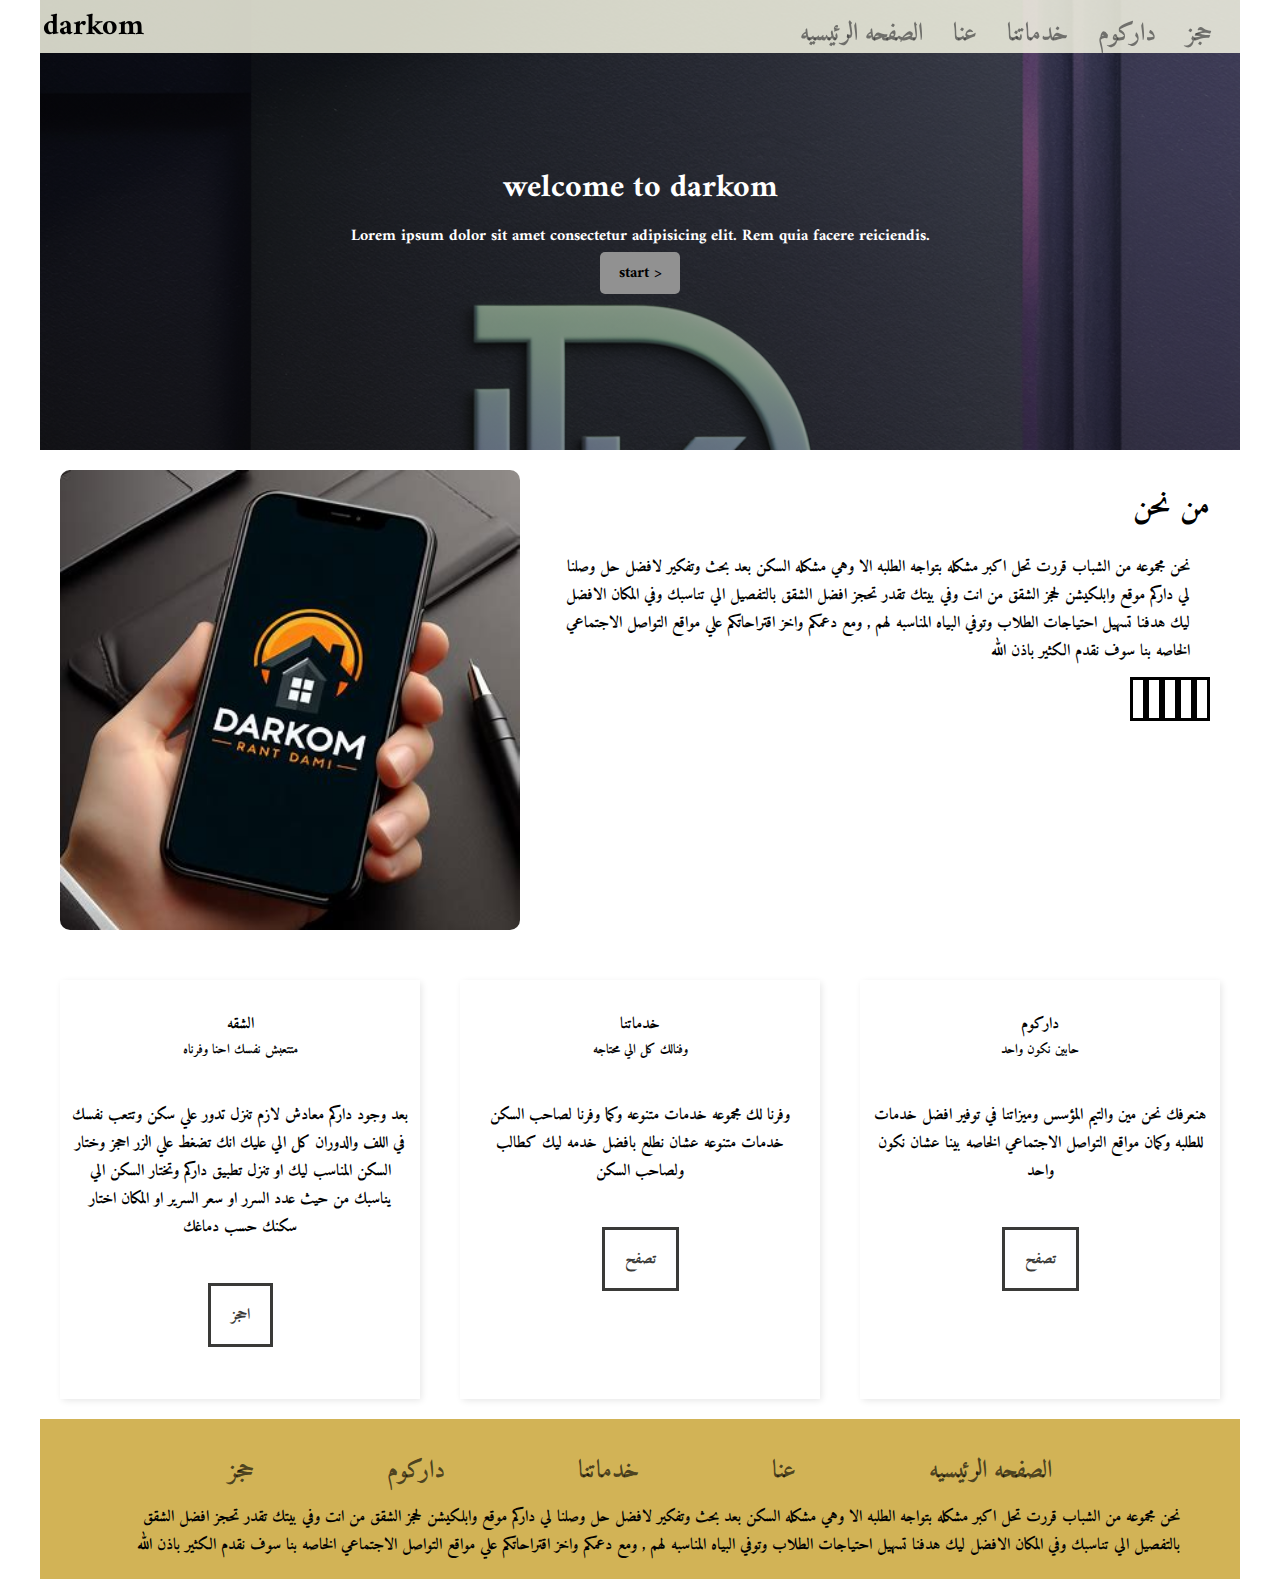
<file: index.html>
<!DOCTYPE html>
<html lang="en">
  <head>
    <meta charset="UTF-8" />
    <meta name="viewport" content="width=device-width, initial-scale=1.0" />
    <title>darkom</title>
    <!-- link css -->
    <link rel="stylesheet" href=".\style\style.css" />
    <link rel="stylesheet" href=".\style\font.css" />
    <!-- link icon -->
    <link
      rel="stylesheet"
      href="https://cdnjs.cloudflare.com/ajax/libs/font-awesome/6.6.0/css/all.min.css"
      integrity="sha512-Kc323vGBEqzTmouAECnVceyQqyqdsSiqLQISBL29aUW4U/M7pSPA/gEUZQqv1cwx4OnYxTxve5UMg5GT6L4JJg=="
      crossorigin="anonymous"
      referrerpolicy="no-referrer"
    />
    <!-- fonts -->
    <link rel="preconnect" href="https://fonts.googleapis.com">
    <link rel="preconnect" href="https://fonts.gstatic.com" crossorigin>
    <link href="https://fonts.googleapis.com/css2?family=Amiri:ital,wght@0,400;0,700;1,400;1,700&display=swap" rel="stylesheet">
  </head>
  <body>
    <div class="contenar">
      <!-- navbar -->
      <div class="navpar">
        <ul class="dar">
          darkom
        </ul>
        <button id="but">
          <span id="non"><i class="fa-solid fa-bars-staggered"></i></span>
          <span id="raw"><i class="fa-solid fa-xmark"></i></span>
        </button>
        <ul id="list">
          <a href="#"><li>الصفحه الرئيسيه</li></a>
          <a href="#apout"><li>عنا</li></a>
          <a href="./html/servisce.html"><li>خدماتنا</li></a>
          <a href="./html/darkom.html"><li>داركوم</li></a>
          <a href="#"><li>حجز</li></a>
        </ul>
      </div>
      <!--\\ navbar \\-->
      <!-- panar -->
      <div class="cont-panar">
        <div class="panar">
          <h1>welcome to darkom</h1>
          <p>
            Lorem ipsum dolor sit amet consectetur adipisicing elit. Rem quia
            facere reiciendis.
          </p>
          <a href="#" id="button">start ></a>
        </div>
      </div>
      <!--// panar //-->
      <!-- ABOUT -->
      <div class="about" id="apout">
        <div class="rite-contant">
          <img src="./image/about.jpeg" alt="" />
        </div>
        <div class="left-contant" >
          <h2>من نحن</h2>
          <p>
            نحن مجموعه من الشباب قررت تحل اكبر مشكله بتواجه الطلبه الا وهي مشكله
            السكن بعد بحث وتفكير لافضل حل وصلنا لي داركم موقع وابلكيشن لحجز
            الشقق من انت وفي بيتك تقدر تحجز افضل الشقق بالتفصيل الي تناسبك وفي
            المكان الافضل ليك هدفنا تسهيل احتياجات الطلاب وتوفي البياه المناسبه
            لهم , ومع دعمكم واخز اقتراحاتكم علي مواقع التواصل الاجتماعي الخاصه
            بنا سوف نقدم الكثير باذن الله
          </p>
          <a href="#"><i class="fa-brands fa-instagram"></i></a>
          <a href="#"><i class="fa-brands fa-facebook"></i></a>
          <a href="#"><i class="fa-brands fa-x-twitter"></i></a>
          <a href="#"><i class="fa-brands fa-linkedin-in"></i></a>
          <a href="#"><i class="fa-brands fa-tiktok"></i></a>
        </div>
      
      </div>
      <!--\\ ABOUT \\-->

      <!-- Services  -->
      <div class="Services">
        <div>
          <div class="PERSONAL">
            <div id="bsck-fff" class="titel">
              <h4>الشقه</h4>
              <h5 id="font-color">متتعبش نفسك احنا وفرناه</h5>
            </div>

            <div id="bsck-fff" class="lest">
              <p>
                بعد وجود داركم معادش لازم تنزل تدور علي سكن وتتعب نفسك في اللف
                والدوران كل الي عليك انك تضغط علي الزر احجز وختار السكن المناسب
                ليك او تنزل تطبيق داركم وتختار السكن الي يناسبك من حيث عدد السرر
                او سعر السرير او المكان اختار سكنك حسب دماغك
              </p>
            </div>
            <div id="bsck-fff" class="link">
              <a href="#"> احجز</a>
            </div>
          </div>
        </div>
        <div>
          <div class="PERSONAL">
            <div id="bsck-fff" class="titel">
              <h4>خدماتنا</h4>
              <h5 id="font-color">وفنالك كل الي محتاجه</h5>
            </div>

            <div id="bsck-fff" class="lest">
              <p>
                وفرنا لك مجموعه خدمات متنوعه وكما وفرنا لصاحب السكن خدمات متنوعه
                عشان نطلع بافضل خدمه ليك كطالب ولصاحب السكن
              </p>
            </div>
            <div id="bsck-fff" class="link">
              <a href="./html/servisce.html">تصفح</a>
            </div>
          </div>
        </div>
        <div>
          <div class="PERSONAL">
            <div id="bsck-fff" class="titel">
              <h4>داركوم</h4>
              <h5 id="font-color">حابين نكون واحد</h5>
            </div>

            <div id="bsck-fff" class="lest">
              <p>
                هنعرفك نحن مين والتيم المؤسس وميزاتنا في توفير افضل خدمات للطلبه
                وكمان مواقع التواصل الاجتماعي الخاصه بينا عشان نكون واحد
              </p>
            </div>
            <div id="bsck-fff" class="link">
              <a href="./html/darkom.html">تصفح </a>
            </div>
          </div>
        </div>
      </div>
      <!--\\ Services  \\-->
      <footer dir="rtl">
        <ul class="list">
          <a href="#"><li>الصفحه الرئيسيه</li></a>
          <a href="#apout"><li>عنا</li></a>
          <a href="./html/servisce.html"><li>خدماتنا</li></a>
          <a href="./html/darkom.html"><li>داركوم</li></a>
          <a href="#"><li>حجز</li></a>
        </ul>
        <p>
          نحن مجموعه من الشباب قررت تحل اكبر مشكله بتواجه الطلبه الا وهي مشكله
          السكن بعد بحث وتفكير لافضل حل وصلنا لي داركم موقع وابلكيشن لحجز
          الشقق من انت وفي بيتك تقدر تحجز افضل الشقق بالتفصيل الي تناسبك وفي
          المكان الافضل ليك هدفنا تسهيل احتياجات الطلاب وتوفي البياه المناسبه
          لهم , ومع دعمكم واخز اقتراحاتكم علي مواقع التواصل الاجتماعي الخاصه
          بنا سوف نقدم الكثير باذن الله
        </p>
      </footer>
    </div>
  </body>
  <script src=".\js\mine.js"></script>
</html>
</file>
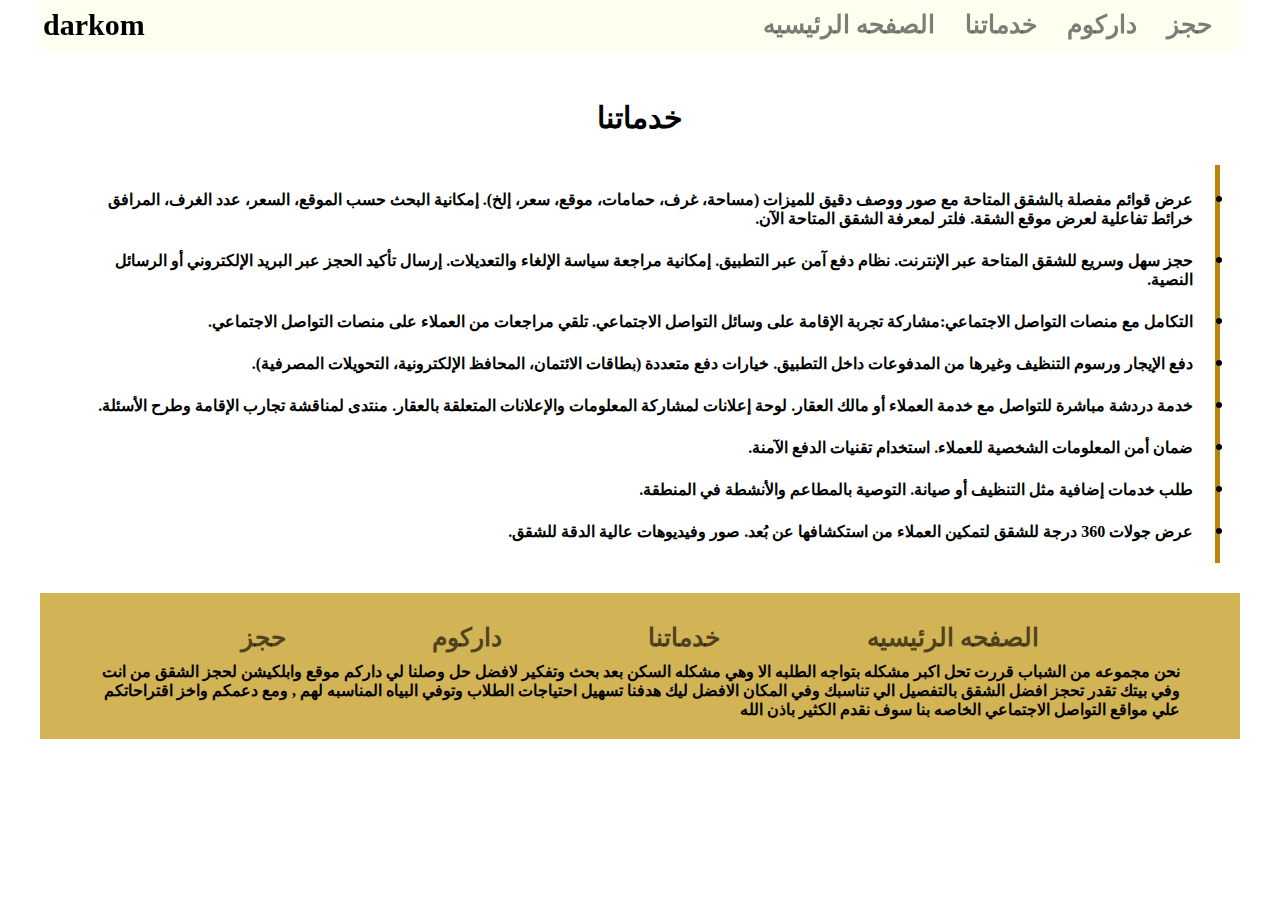
<file: html/servisce.html>
<!DOCTYPE html>
<html lang="en">
  <head>
    <meta charset="UTF-8" />
    <meta name="viewport" content="width=device-width, initial-scale=1.0" />
    <title>servisce</title>
    <!-- link css -->
    <link rel="stylesheet" href="..\style\style.css" />
    <link rel="stylesheet" href="..\style\font.css" />
    <link rel="stylesheet" href="../style/servesice.css" />
    <!-- link icon -->
    <link
      rel="stylesheet"
      href="https://cdnjs.cloudflare.com/ajax/libs/font-awesome/6.6.0/css/all.min.css"
      integrity="sha512-Kc323vGBEqzTmouAECnVceyQqyqdsSiqLQISBL29aUW4U/M7pSPA/gEUZQqv1cwx4OnYxTxve5UMg5GT6L4JJg=="
      crossorigin="anonymous"
      referrerpolicy="no-referrer"
    />
  </head>
  <body>
    <div class="contenar">
      <!-- navbar -->
      <div class="navpar">
        <ul class="dar">
          darkom
        </ul>
        <button id="but">
          <span id="non"><i class="fa-solid fa-bars-staggered"></i></span> <span id="raw"><i class="fa-solid fa-xmark"></i></span>
        </button>
        <ul id="list">
          <a href="../index.html"><li>الصفحه الرئيسيه</li></a>
          <a href="#"><li>خدماتنا</li></a>
          <a href="./darkom.html"><li>داركوم</li></a>
          <a href="#"><li>حجز</li></a>
        </ul>
      </div>
      <!--\\ navbar \\-->
      <!-- servesice -->
      <p class="heading">خدماتنا</p>
      <div dir="rtl" class="servesice">
        <div class="lite"></div>
        <div class="serv">
          <ul>
            <li dir="rtl">
              <i class="fa-solid fa-magnifying-glass"></i>
              <p>
                عرض قوائم مفصلة بالشقق المتاحة مع صور ووصف دقيق للميزات (مساحة،
                غرف، حمامات، موقع، سعر، إلخ). إمكانية البحث حسب الموقع، السعر،
                عدد الغرف، المرافق خرائط تفاعلية لعرض موقع الشقة. فلتر لمعرفة
                الشقق المتاحة الآن.
              </p>
            </li>
            <li>
              <i class="fa-solid fa-house"></i>
              <p>
                حجز سهل وسريع للشقق المتاحة عبر الإنترنت. نظام دفع آمن عبر
                التطبيق. إمكانية مراجعة سياسة الإلغاء والتعديلات. إرسال تأكيد
                الحجز عبر البريد الإلكتروني أو الرسائل النصية.
              </p>
            </li>
            <li>
              <i class="fa-solid fa-user-group"></i>
              <p>
                التكامل مع منصات التواصل الاجتماعي:مشاركة تجربة الإقامة على
                وسائل التواصل الاجتماعي. تلقي مراجعات من العملاء على منصات
                التواصل الاجتماعي.
              </p>
            </li>
            <li>
              <i class="fa-solid fa-hand-holding-dollar"></i>
              <p>
                دفع الإيجار ورسوم التنظيف وغيرها من المدفوعات داخل التطبيق.
                خيارات دفع متعددة (بطاقات الائتمان، المحافظ الإلكترونية،
                التحويلات المصرفية).
              </p>
            </li>
            <li>
              <i class="fa-solid fa-comments"></i>
              <p>
                خدمة دردشة مباشرة للتواصل مع خدمة العملاء أو مالك العقار. لوحة
                إعلانات لمشاركة المعلومات والإعلانات المتعلقة بالعقار. منتدى
                لمناقشة تجارب الإقامة وطرح الأسئلة.
              </p>
            </li>
            <li>
              <i class="fa-solid fa-user-shield"></i>
              <p>
                ضمان أمن المعلومات الشخصية للعملاء. استخدام تقنيات الدفع الآمنة.
              </p>
            </li>
            <li>
              <i class="fa-solid fa-hands-asl-interpreting"></i>
              <p>
                طلب خدمات إضافية مثل التنظيف أو صيانة. التوصية بالمطاعم والأنشطة
                في المنطقة.
              </p>
            </li>
            <li>
              <i class="fa-solid fa-door-open"></i>
              <p>
                عرض جولات 360 درجة للشقق لتمكين العملاء من استكشافها عن بُعد.
                صور وفيديوهات عالية الدقة للشقق.
              </p>
            </li>
          </ul>
        </div>
      </div>
      <!--\\ servesice \\-->
      <footer dir="rtl">
        <ul class="list">
          <a href="../index.html"><li>الصفحه الرئيسيه</li></a>
          <a href=""><li>خدماتنا</li></a>
          <a href="./darkom.html"><li>داركوم</li></a>
          <a href="#"><li>حجز</li></a>
        </ul>
        <p>
          نحن مجموعه من الشباب قررت تحل اكبر مشكله بتواجه الطلبه الا وهي مشكله
          السكن بعد بحث وتفكير لافضل حل وصلنا لي داركم موقع وابلكيشن لحجز
          الشقق من انت وفي بيتك تقدر تحجز افضل الشقق بالتفصيل الي تناسبك وفي
          المكان الافضل ليك هدفنا تسهيل احتياجات الطلاب وتوفي البياه المناسبه
          لهم , ومع دعمكم واخز اقتراحاتكم علي مواقع التواصل الاجتماعي الخاصه
          بنا سوف نقدم الكثير باذن الله
        </p>
      </footer>
    </div>
  </body>
  <script src="..\js\mine.js"></script>
</html>
</file>
<file: style/servesice.css>
* {
    margin: 0 auto;
    padding: 0;
    box-sizing: border-box;
    max-width: 1200px;
}

/* servesice */
.servesice{
    display: flex;
    padding: 30px 20px;


}
.heading{
    text-align: center;
    display: grid;
    font-size: 30px;
    padding: 100px 0 0;
}
.servesice .lite{
    width: 5px;
    background-color: darkgoldenrod;

}
.servesice .serv{
    padding: 12PX;
}
.servesice .serv ul li{
    padding: 10px;
}
.servesice .serv ul li::marker {
    font-size: 20px;
}
/*\\ servesice \\*/
</file>
